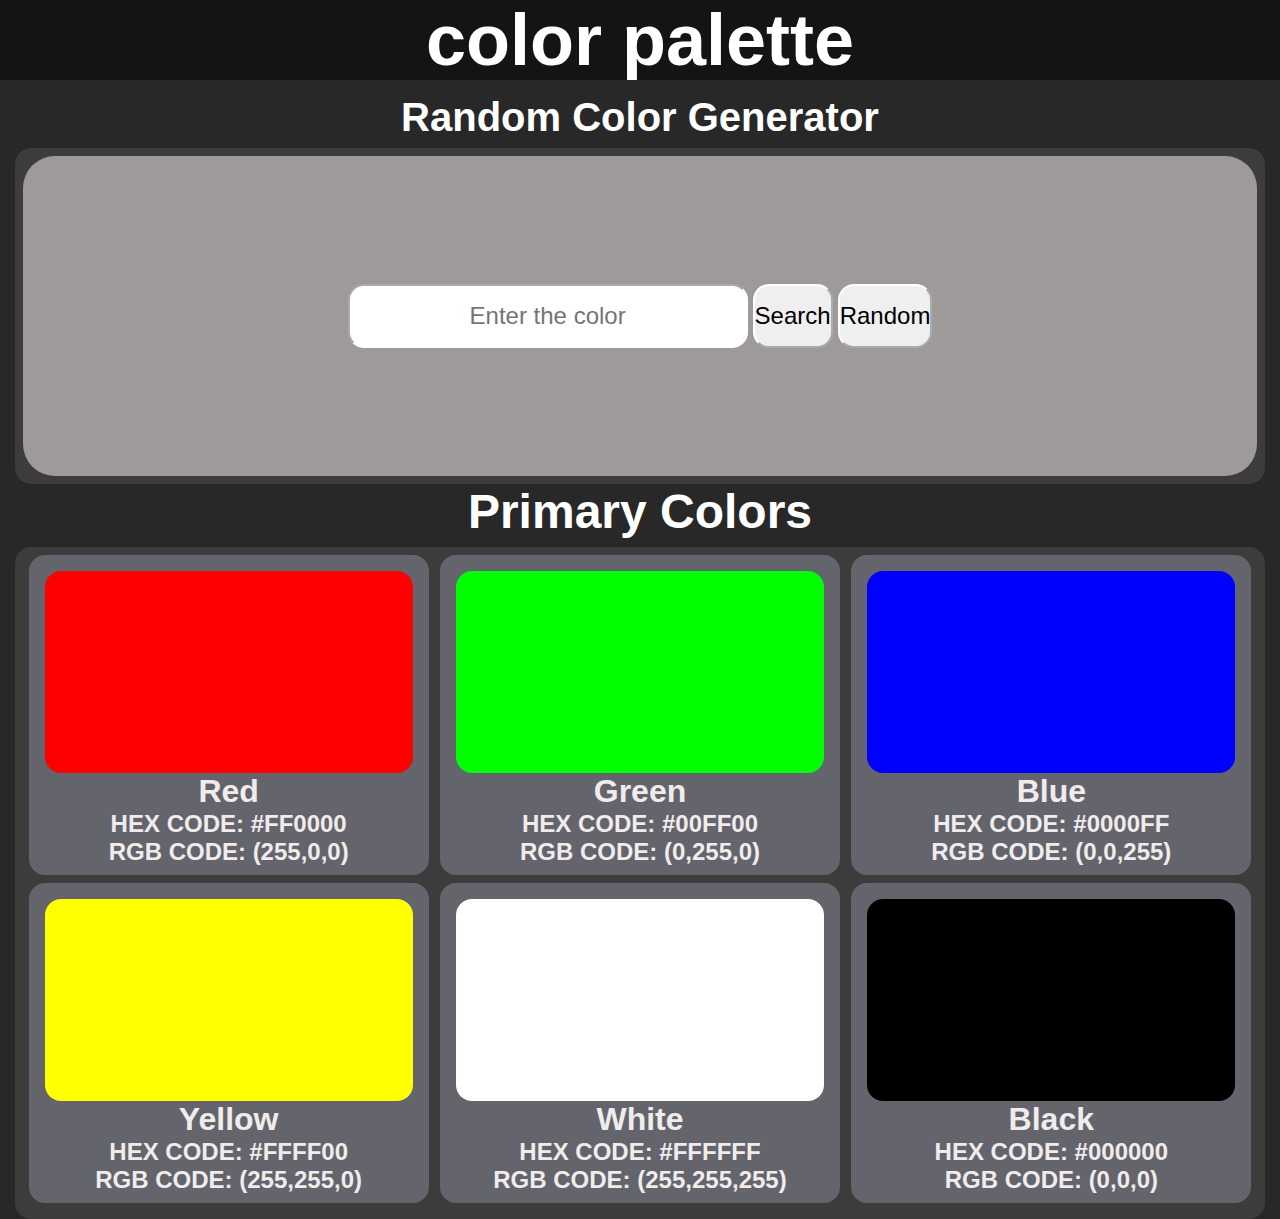
<file: Random color/index.html>
<!DOCTYPE html>
<html lang="en">
<head>
    <meta charset="UTF-8">
    <meta http-equiv="X-UA-Compatible" content="IE=edge">
    <meta name="viewport" content="width=3, initial-scale=1.0">
    <title>Color Generator</title>
    <link rel="stylesheet" href="style.css" >
</head>
<body>
    <div class="header">
        <h1 class="title" style= "font-family:sans-serif; ">color palette</h1>
    </div>
    <div class="main">
        <!-- random color Generator -->
        <h1 style= "font-family:sans-serif; font-size: 2.5rem;  color: white; justify-content: center;  display: flex;">Random Color Generator</h1>
        <div class="content-box">
            <div class="colorbox">
                <input class="search-bar" placeholder="Enter the color">
                <div class="buttons"><button class="b1"> Search </button><button class="b2"> Random </button></div>
                
            </div>
        </div>
        <!-- some colors and shade -->
        <div class="heading-1"><h1 style= "font-family:sans-serif; ">Primary Colors</h1></div>
        <div class="content-box" style= "font-family: Gill Sans, sans-serif;">
            <div class="cards">
                <div class="color-1"></div>
                <h1 class="ct">Red</h1>
                <h2 class="ct" >HEX CODE: #FF0000</h2>
                <h2 class="ct">RGB CODE: (255,0,0)</h2>
            </div>
            <div class="cards">
                <div class="color-2"></div>
                <h1 class="ct">Green</h1>
                <h2 class="ct">HEX CODE: #00FF00</h2>
                <h2 class="ct">RGB CODE: (0,255,0)</h2>
            </div>
            <div class="cards">
                <div class="color-3"></div>
                <h1 class="ct">Blue</h1>
                <h2 class="ct">HEX CODE: #0000FF</h2>
                <h2 class="ct">RGB CODE: (0,0,255)</h2>
            </div>
            <div class="cards">
                <div class="color-4"></div>
                <h1 class="ct">Yellow</h1>
                <h2 class="ct">HEX CODE: #FFFF00</h2>
                <h2 class="ct">RGB CODE: (255,255,0)</h2>
            </div>
            <div class="cards">
                <div class="color-5"></div>
                <h1 class="ct">White</h1>
                <h2 class="ct">HEX CODE: #FFFFFF</h2>
                <h2 class="ct">RGB CODE: (255,255,255)</h2>
            </div>
            <div class="cards">
                <div class="color-6"></div>
                <h1 class="ct">Black</h1>
                <h2 class="ct">HEX CODE: #000000</h2>
                <h2 class="ct">RGB CODE: (0,0,0)</h2>
            </div>
            </div>
        </div>
    </div>





<script src="script.js"></script>
</body>
</html>
</file>
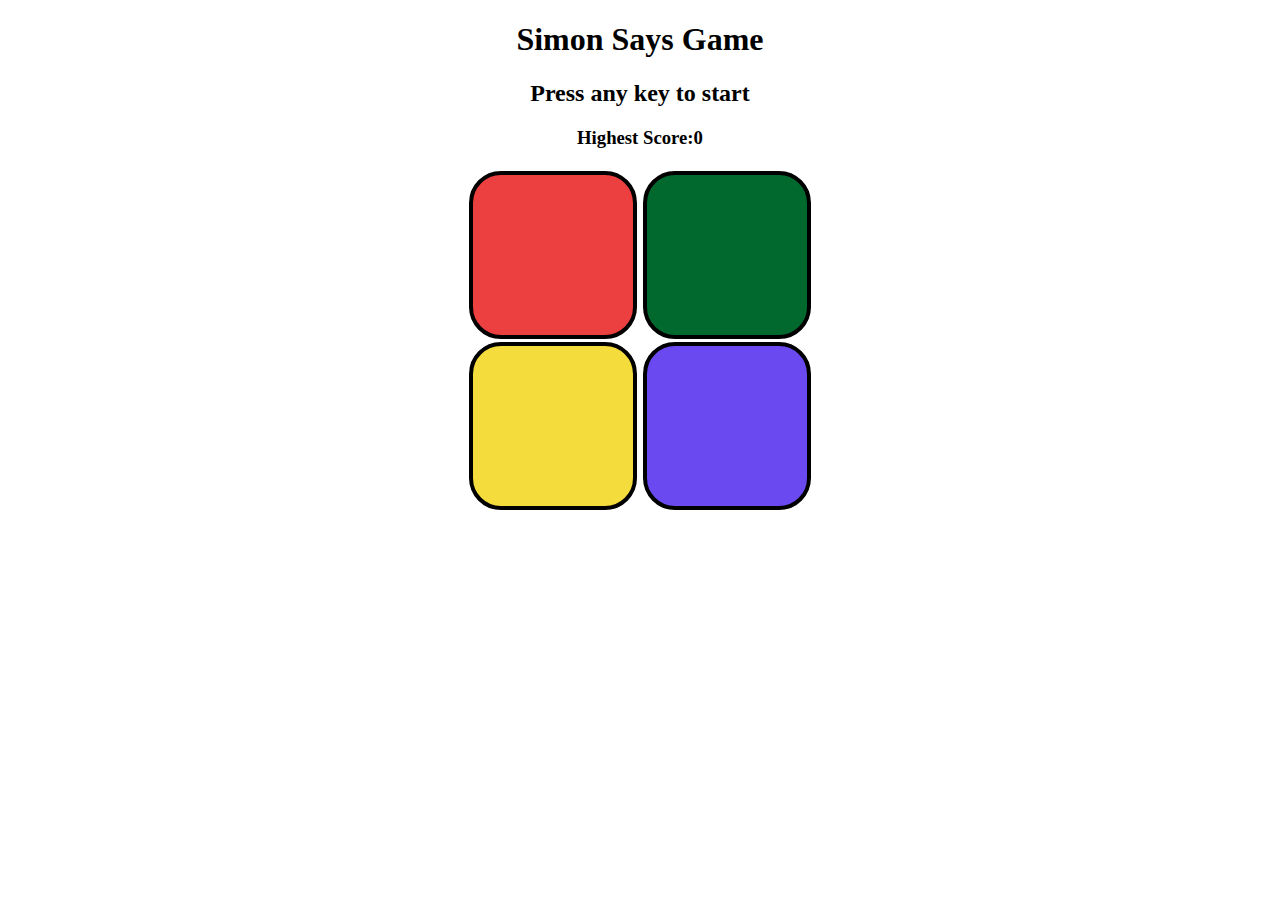
<file: Simon says game/index.html>
<!DOCTYPE html>
<html lang="en">
<head>
    <meta charset="UTF-8">
    <meta http-equiv="X-UA-Compatible" content="IE=edge">
    <meta name="viewport" content="width=device-width, initial-scale=1.0">
    <title>Simon-Says-Game</title>
    <link rel="stylesheet" href="style.css">
</head>
<body>
    <h1>Simon Says Game</h1>
    <h2 class="head">Press any key to start</h2>
    <h3 class="highestscore">Highest Score:0</h3>
    <div class="btn-container">
        <div class="line-1">
            <div class="btn red" type="button" id="red"></div>
            <div class="btn yellow" type="button" id="yellow"></div>
        </div>
        <div class="line-2">
            <div class="btn green" type="button" id="green"></div>
            <div class="btn purple" type="button" id="purple"></div>
        </div>
    </div>
    <script src="script.js"></script>
</body>
</html>
</file>
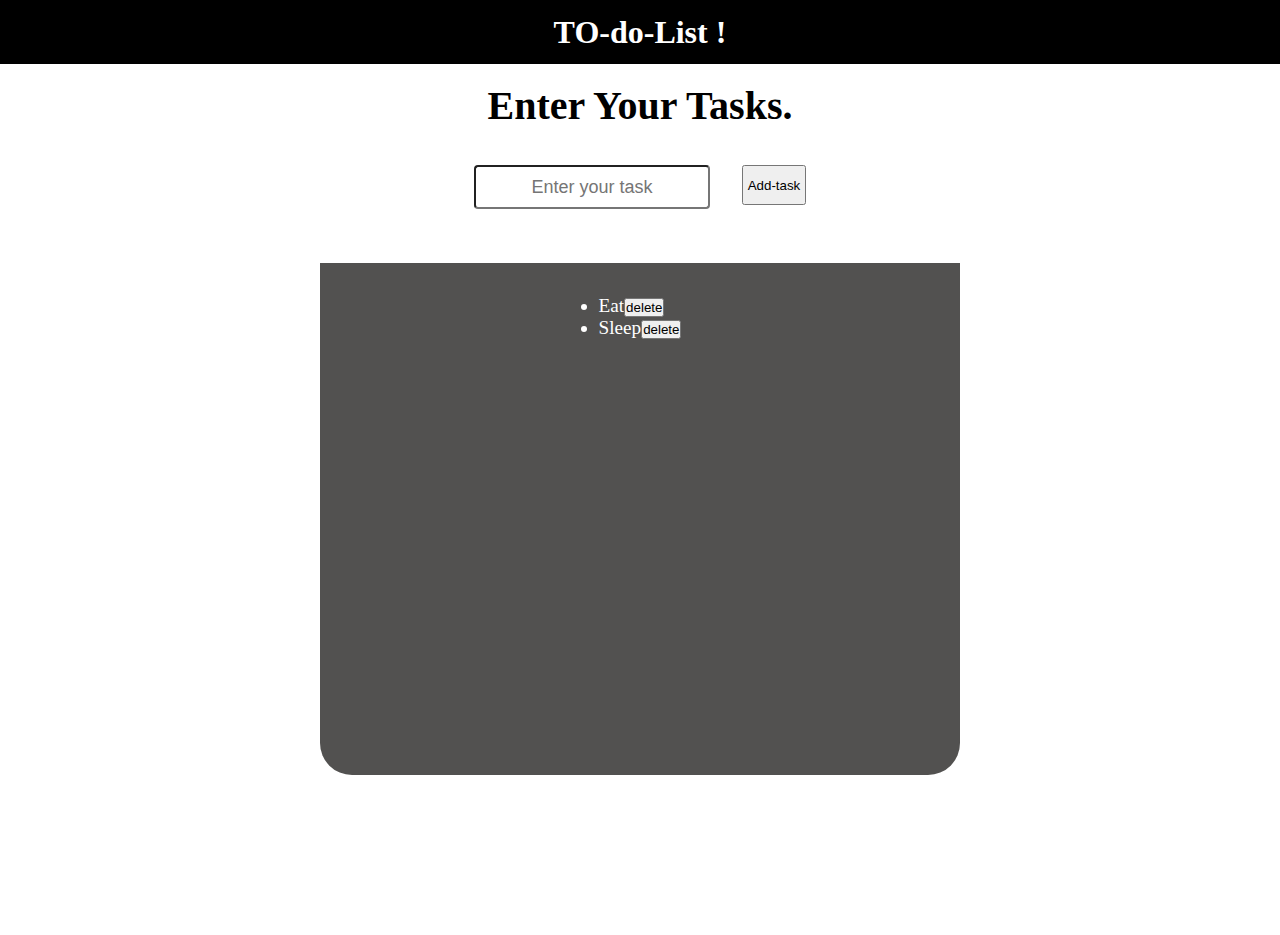
<file: To-do list/index.html>
<!DOCTYPE html>
<html lang="en">
<head>
    <meta charset="UTF-8">
    <meta http-equiv="X-UA-Compatible" content="IE=edge">
    <meta name="viewport" content="width=device-width, initial-scale=1.0">
    <link rel="stylesheet" href="style.css">
    <title>To-do-List</title>
</head>
<body>
  <div class="hh"><h1 class="header">TO-do-List !</h1>
  <br>
  <h1 class="foot">Enter Your Tasks.</h1>
  </div>
  <div class="mainbox">
    <br>
    <br>
    <div class="inputbox">
    <input class ="input" type="text" placeholder="Enter your task">
    <button class="btn-sub">Add-task</button></div>
   <br>
   <br>
   <br>
   <div class="list">
    <ul class="ul-list">
     <li>Eat<button class="delete">delete</button></li>
     <li>Sleep<button class="delete">delete</button></li>
    </ul></div>
  </div>
<script src="script.js"></script>
</body>
</html>
</file>
<file: Random color/style.css>
*{
    margin: 0;
    padding: 0;
    box-sizing: border-box;
}

body{
    background-color: #282828;
}
.header{
    height: 5rem;
    background-color: #141414;
    display: flex;
    justify-content: center;
    color: white;
    align-items: center;
}
.title{
    font-size: 4.5rem;
    align-items: center;
}
.main{
    height: 50rem;
    width: 100%;
    background-color:#282828;
    padding: 15px 15px 0px 15px;
}
/* random color genrator */
.colorbox{
    height: 20rem;
    width: 100%;
    background-color: #9e9a9a;
    display: flex;
    justify-content: center;
    align-items: center;
    border-radius: 2rem;
}
.search-bar{
    height: 4rem;
    width: 25rem;
    text-align: center;
    font-size: 1.5rem; 
    border-radius: 1rem;
    border-color: #ffffff;
}
.search-bar:hover{
    border-color: #000000;
    border-width: 0.20rem;
}
.b1,.b2{
    height: 4rem;
    margin-left: 5px;
    font-size: 1.5rem;
    border-radius: 1rem;
    border-color: white;
}
.b1:hover,.b2:hover{
    font-size: 1.7rem;
    border-color: black;
}


/* colors and shades */
.heading-1{
    display: flex;
    justify-content: center;
    color: white;
    font-size: 1.5rem;
}
.content-box{
    height: auto;
    width: auto;
    background-color: #3c3c3c;
    border-radius: 1rem;
    padding: 0.5rem;
    margin-top: 0.5rem;
    display: flex;
    justify-content: space-around;
    flex-wrap: wrap;
}
.cards{
    height: 20rem;
    width: 25rem;
    background-color: #64646c;
    border-radius: 1rem;
    padding: 1rem;
    color: rgb(241, 236, 236);
    margin-bottom: 0.5rem;
}
.ct{
    display: flex;
    justify-content: center;
}
.color-1{
    height: 70%;
    width: 100%;
    background-color:#FF0000;
    border-radius: 1rem;
}
.color-2{
    height: 70%;
    width: 100%;
    background-color:#00FF00;
    border-radius: 1rem;
}
.color-3{
    height: 70%;
    width: 100%;
    background-color:#0000FF;
    border-radius: 1rem;
}
.color-4{
    height: 70%;
    width: 100%;
    background-color:#FFFF00;
    border-radius: 1rem;
}
.color-5{
    height: 70%;
    width: 100%;
    background-color:#FFFFFF;
    border-radius: 1rem;
}
.color-6{
    height: 70%;
    width: 100%;
    background-color:#000000;
    border-radius: 1rem;
}
.heading-2{
    display: flex;
    justify-content: center;
    align-items: center;
}
</file>
<file: Simon says game/style.css>
body{
    text-align: center;
}
.btn{
    height: 10rem;
    width: 10rem;
    border: 4px solid black;
    border-radius: 2rem;
    margin: 0.2rem;
}
.btn-container{
    display: flex;
    justify-content: center;
}
.red{
    background-color: rgb(236, 64, 64);
}
.yellow{
    background-color: rgb(245, 220, 61);
}
.green{
    background-color: rgb(1, 104, 46);
}
.purple{
    background-color: rgb(107, 73, 241);
}
.flash{
    background-color: white;
}
.userflash{
    background-color: rgb(116, 255, 116);
}
</file>
<file: To-do list/style.css>
*{
    margin: 0;
    padding: 0;
}
body{
    width: 100%;
}

.header{
    color: white;
    background-color: black;
    height: 4rem;
    display: flex;
    justify-content: center;
    align-items: center;
}
.inputbox{
    display: flex;
    justify-content: center;
}
.input{
    height: 2.5rem;
    border-radius: 4px;
    text-align: center;
    margin-right: 2rem;
    font-size: large;
}
.btn-sub{
    height: 2.5rem;
    width: 4rem;
}
.list{
    padding-top: 2rem; ;
    height: 30rem;
    border-radius: 0rem 0rem 2rem 2rem ;
    background-color: rgb(82, 81, 80);
    color: white;
    display: flex;
    justify-content: center;
    margin:0rem 20rem 10rem 20rem ;
}
li{
    font-size: larger;
}
.foot{
    text-align: center;
    font-size: 2.5rem;
}
</file>
